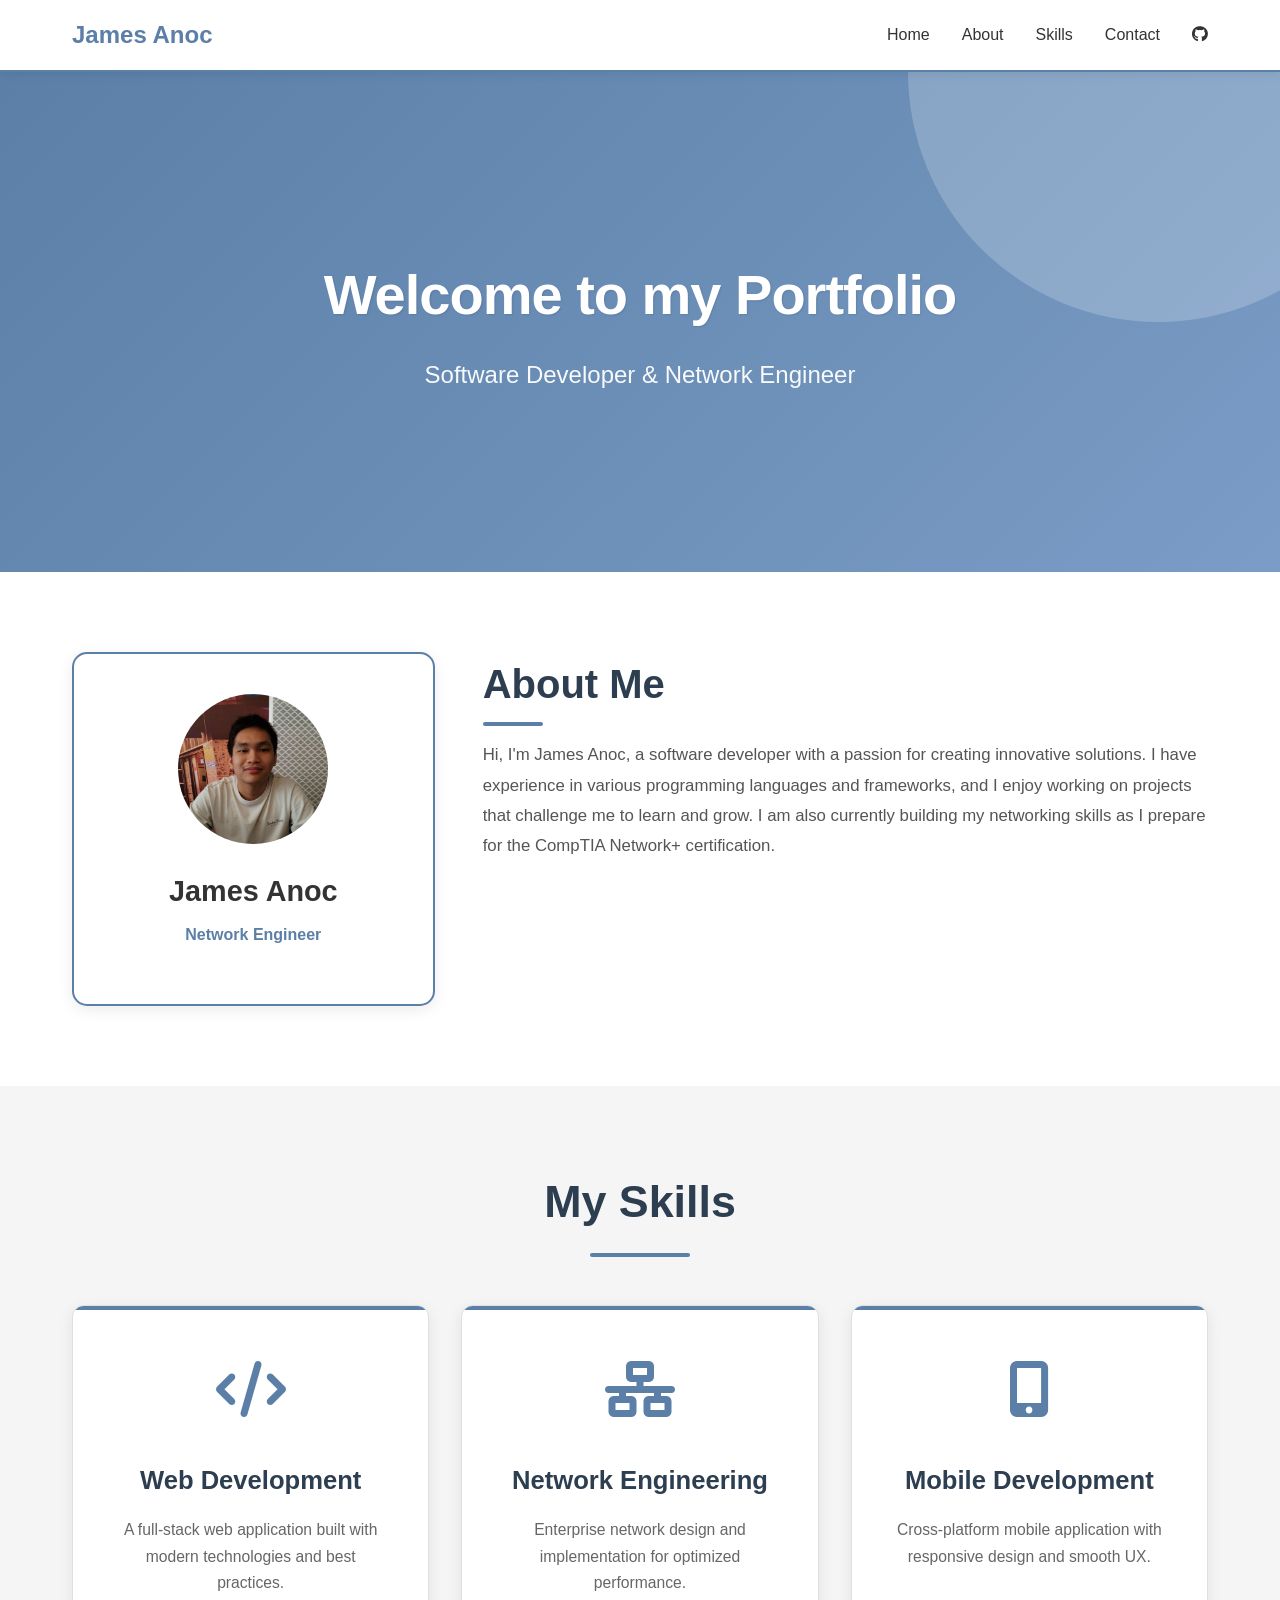
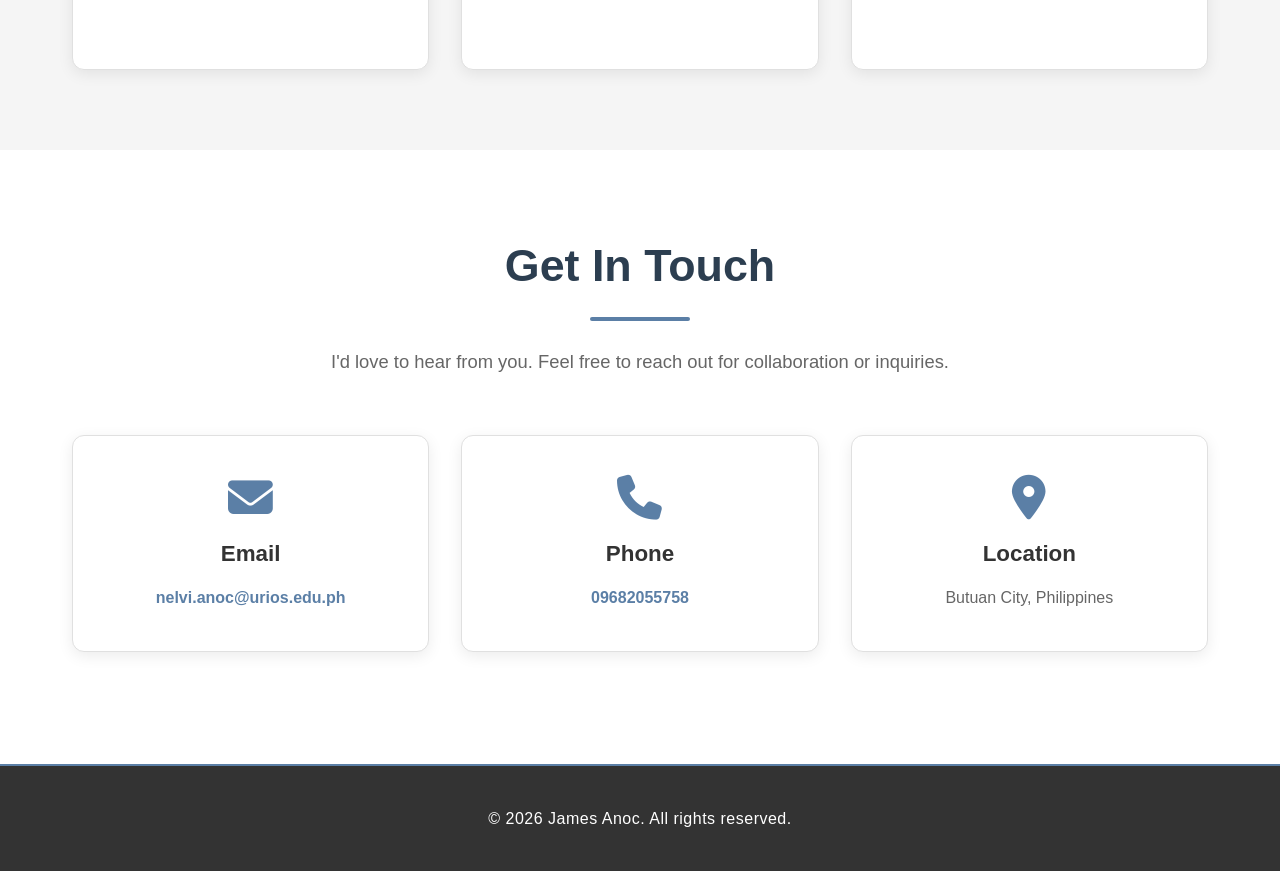
<file: index.html>
<!DOCTYPE html>
<html lang="en">
<head>
    <meta charset="UTF-8">
    <meta name="viewport" content="width=device-width, initial-scale=1.0">
    <title>James Anoc - Portfolio</title>
    <link rel="stylesheet" href="./styles/style.css">
    <link rel="stylesheet" href="https://cdnjs.cloudflare.com/ajax/libs/font-awesome/6.4.0/css/all.min.css">
</head>
<body>
   <nav class="navbar">

        <div class="nav-container">
            <div class="logo">James Anoc</div>
            <ul class="nav-menu">
                <li><a href="#home" class="nav-link">Home</a></li>
                <li><a href="#about" class="nav-link">About</a></li>
                <li><a href="#projects" class="nav-link">Skills</a></li>
                <li><a href="#contact" class="nav-link">Contact</a></li>
                <li><a href="https://github.com/Ddunkin1" class="nav-link" target="_blank"><i class="fab fa-github"></i></a></li>
            </ul>
        </div>
    </nav>

    <section id="home" class="hero">
        <div class="hero-content">
            <h1>Welcome to my Portfolio</h1>
            <p>Software Developer & Network Engineer</p>
        </div>
    </section>

    <section id="about" class="about">
        <div class="container">
            <div class="profile-card">
                <img src="/images/profile.jpg" alt="Profile">
                <h2>James Anoc</h2>
                <p class="role">Network Engineer</p>
            </div>
            <div class="about-content">
                <h2>About Me</h2>
                <p>Hi, I'm James Anoc, a software developer with a passion for creating innovative solutions. I have experience in various programming languages and frameworks, and I enjoy working on projects that challenge me to learn and grow. I am also currently building my networking skills as I prepare for the CompTIA Network+ certification.</p>
            </div>
        </div>
    </section>

    <section id="projects" class="projects">
        <div class="container">
            <h2>My Skills</h2>
            <div class="projects-grid">
                <div class="project-card">
                    <div class="project-icon">
                        <i class="fas fa-code"></i>
                    </div>
                    <h3>Web Development</h3>
                    <p>A full-stack web application built with modern technologies and best practices.</p>
                </div>
                <div class="project-card">
                    <div class="project-icon">
                        <i class="fas fa-network-wired"></i>
                    </div>
                    <h3>Network Engineering</h3>
                    <p>Enterprise network design and implementation for optimized performance.</p>
                </div>
                <div class="project-card">
                    <div class="project-icon">
                        <i class="fas fa-mobile-alt"></i>
                    </div>
                    <h3>Mobile Development</h3>
                    <p>Cross-platform mobile application with responsive design and smooth UX.</p>
                </div>
            </div>
        </div>
    </section>

    <section id="contact" class="contact">
        <div class="container">
            <h2>Get In Touch</h2>
            <p>I'd love to hear from you. Feel free to reach out for collaboration or inquiries.</p>
            <div class="contact-info">
                <div class="contact-item">
                    <i class="fas fa-envelope"></i>
                    <h3>Email</h3>
                    <p><a href="mailto:james@example.com">nelvi.anoc@urios.edu.ph</a></p>
                </div>
                <div class="contact-item">
                    <i class="fas fa-phone"></i>
                    <h3>Phone</h3>
                    <p><a href="tel:+1234567890">09682055758</a></p>
                </div>
                <div class="contact-item">
                    <i class="fas fa-map-marker-alt"></i>
                    <h3>Location</h3>
                    <p>Butuan City, Philippines</p>
                </div>
            </div>
        </div>
    </section>

    <footer>
        <p>&copy; 2026 James Anoc. All rights reserved.</p>
    </footer>

    <script src="./script.js"></script>

</body>

</body>
</html>
</file>
<file: styles/style.css>
* {
  margin: 0;
  padding: 0;
  box-sizing: border-box;
}

body {
  font-family: -apple-system, BlinkMacSystemFont, 'Segoe UI', Roboto, Oxygen, Ubuntu, Cantarell, sans-serif;
  line-height: 1.6;
  color: #333;
}

.navbar {
  background: #fff;
  box-shadow: 0 2px 10px rgba(0, 0, 0, 0.08);
  position: sticky;
  top: 0;
  z-index: 100;
  border-bottom: 2px solid #5B7FA6;
}

.nav-container {
  max-width: 1200px;
  margin: 0 auto;
  display: flex;
  justify-content: space-between;
  align-items: center;
  padding: 1rem 2rem;
}

.logo {
  font-size: 1.5rem;
  font-weight: 700;
  color: #5B7FA6;
  text-shadow: none;
}

.nav-menu {
  display: flex;
  list-style: none;
  gap: 2rem;
}

.nav-link {
  text-decoration: none;
  color: #333;
  font-weight: 500;
  transition: color 0.3s ease;
  position: relative;
}

.nav-link::after {
  content: '';
  position: absolute;
  bottom: -5px;
  left: 0;
  width: 0;
  height: 2px;
  background: #5B7FA6;
  transition: width 0.3s ease;
}

.nav-link:hover {
  color: #5B7FA6;
}

.nav-link:hover::after {
  width: 100%;
}

.hero {
  background: linear-gradient(135deg, #5B7FA6 0%, #7A9CC6 100%);
  color: #fff;
  padding: 8rem 2rem;
  text-align: center;
  min-height: 500px;
  display: flex;
  align-items: center;
  justify-content: center;
  position: relative;
  overflow: hidden;
}

.hero::before {
  content: '';
  position: absolute;
  top: -50%;
  right: -10%;
  width: 500px;
  height: 500px;
  background: rgba(255, 255, 255, 0.2);
  border-radius: 50%;
  animation: float 6s ease-in-out infinite;
}

@keyframes float {
  0%, 100% { transform: translateY(0px); }
  50% { transform: translateY(20px); }
}

.hero-content {
  position: relative;
  z-index: 1;
  animation: slideUp 0.8s ease-out;
}

@keyframes slideUp {
  from {
    opacity: 0;
    transform: translateY(30px);
  }
  to {
    opacity: 1;
    transform: translateY(0);
  }
}

.hero-content h1 {
  font-size: 3.5rem;
  margin-bottom: 1rem;
  font-weight: 800;
  letter-spacing: -1px;
  text-shadow: 1px 1px 2px rgba(0,0,0,0.1);
}

.hero-content p {
  font-size: 1.5rem;
  opacity: 0.95;
  font-weight: 300;
}

.container {
  max-width: 1200px;
  margin: 0 auto;
  padding: 0 2rem;
}

.about {
  padding: 5rem 2rem;
  background: #fff;
}

.about .container {
  display: grid;
  grid-template-columns: 1fr 2fr;
  gap: 3rem;
  align-items: start;
}

.profile-card {
  background: #fff;
  border-radius: 15px;
  padding: 2.5rem;
  text-align: center;
  box-shadow: 0 4px 15px rgba(0, 0, 0, 0.08);
  border: 2px solid #5B7FA6;
  transition: none;
}

.profile-card img {
  width: 150px;
  height: 150px;
  border-radius: 50%;
  margin-bottom: 1rem;
  object-fit: cover;
}

.profile-card h2 {
  font-size: 1.8rem;
  margin-bottom: 0.5rem;
}

.profile-card .role {
  color: #5B7FA6;
  font-weight: 600;
  margin-bottom: 1rem;
}

.about-content h2 {
  font-size: 2.5rem;
  margin-bottom: 1.5rem;
  color: #2c3e50;
  position: relative;
  display: inline-block;
}

.about-content h2::after {
  content: '';
  position: absolute;
  bottom: -10px;
  left: 0;
  width: 60px;
  height: 4px;
  background: #5B7FA6;
  border-radius: 2px;
}

.about-content > p {
  margin-bottom: 2rem;
  color: #555;
  font-size: 1.05rem;
  line-height: 1.8;
}


.projects {
  padding: 5rem 2rem;
  background: #f5f5f5;
}

.projects > .container {
  max-width: 1200px;
  margin: 0 auto;
}

.projects h2 {
  text-align: center;
  font-size: 2.8rem;
  margin-bottom: 1rem;
  color: #2c3e50;
  position: relative;
}

.projects h2::after {
  content: '';
  display: block;
  width: 100px;
  height: 4px;
  background: #5B7FA6;
  margin: 1rem auto 3rem;
  border-radius: 2px;
}

.projects-grid {
  display: grid;
  grid-template-columns: repeat(auto-fit, minmax(280px, 1fr));
  gap: 2rem;
}

.project-card {
  background: white;
  border-radius: 12px;
  padding: 2.5rem;
  box-shadow: 0 4px 15px rgba(0, 0, 0, 0.08);
  transition: none;
  text-align: center;
  border: 1px solid #e0e0e0;
  position: relative;
  overflow: hidden;
}

.project-card::before {
  content: '';
  position: absolute;
  top: 0;
  left: 0;
  right: 0;
  height: 4px;
  background: #5B7FA6;
}

.project-icon {
  font-size: 3.5rem;
  color: #5B7FA6;
  margin-bottom: 1.5rem;
  transition: none;
}

.project-card h3 {
  font-size: 1.6rem;
  margin-bottom: 1rem;
  color: #2c3e50;
  font-weight: 700;
}

.project-card p {
  color: #666;
  margin-bottom: 2rem;
  font-size: 0.98rem;
  line-height: 1.7;
}

.project-link {
  display: inline-block;
  background: #5B7FA6;
  color: #fff;
  padding: 0.85rem 2rem;
  border-radius: 8px;
  text-decoration: none;
  transition: none;
  font-weight: 600;
  box-shadow: 0 2px 8px rgba(91, 127, 166, 0.2);
}

.contact {
  padding: 5rem 2rem;
  background: #fff;
}

.contact > .container {
  max-width: 1200px;
  margin: 0 auto;
  text-align: center;
}

.contact h2 {
  font-size: 2.8rem;
  margin-bottom: 1rem;
  color: #2c3e50;
  position: relative;
}

.contact h2::after {
  content: '';
  display: block;
  width: 100px;
  height: 4px;
  background: #5B7FA6;
  margin: 1rem auto 1.5rem;
  border-radius: 2px;
}

.contact > .container > p {
  font-size: 1.15rem;
  color: #666;
  margin-bottom: 3.5rem;
  line-height: 1.8;
}

.contact-info {
  display: grid;
  grid-template-columns: repeat(auto-fit, minmax(250px, 1fr));
  gap: 2rem;
  margin-bottom: 2rem;
}

.contact-item {
  padding: 2.5rem;
  background: #fff;
  border-radius: 12px;
  transition: none;
  box-shadow: 0 4px 15px rgba(0, 0, 0, 0.08);
  color: #333;
  border: 1px solid #e0e0e0;
}

.contact-item i {
  font-size: 2.8rem;
  color: #5B7FA6;
  margin-bottom: 1rem;
}

.contact-item h3 {
  font-size: 1.4rem;
  margin-bottom: 0.8rem;
  color: #333;
  font-weight: 700;
}

.contact-item p {
  color: #666;
}

.contact-item a {
  color: #5B7FA6;
  text-decoration: none;
  transition: none;
  font-weight: 600;
}

.contact-item a:hover {
  opacity: 1;
  text-decoration: underline;
}

footer {
  background: #333;
  color: #fff;
  text-align: center;
  padding: 2.5rem;
  margin-top: 0;
  font-weight: 500;
  letter-spacing: 0.5px;
  border-top: 2px solid #5B7FA6;
}

@media (max-width: 768px) {
  .nav-menu {
    gap: 1rem;
  }

  .hero-content h1 {
    font-size: 2rem;
  }

  .hero-content p {
    font-size: 1.1rem;
  }

  .about .container {
    grid-template-columns: 1fr;
  }

  .about-content h2 {
    font-size: 1.5rem;
  }

  .projects h2,
  .contact h2 {
    font-size: 2rem;
  }

  .projects-grid,
  .contact-info {
    grid-template-columns: 1fr;
  }
}

@media (max-width: 480px) {
  .nav-container {
    padding: 1rem;
  }

  .logo {
    font-size: 1.2rem;
  }

  .nav-menu {
    gap: 0.5rem;
    font-size: 0.9rem;
  }

  .hero {
    padding: 3rem 1rem;
  }

  .hero-content h1 {
    font-size: 1.5rem;
  }
}
</file>
